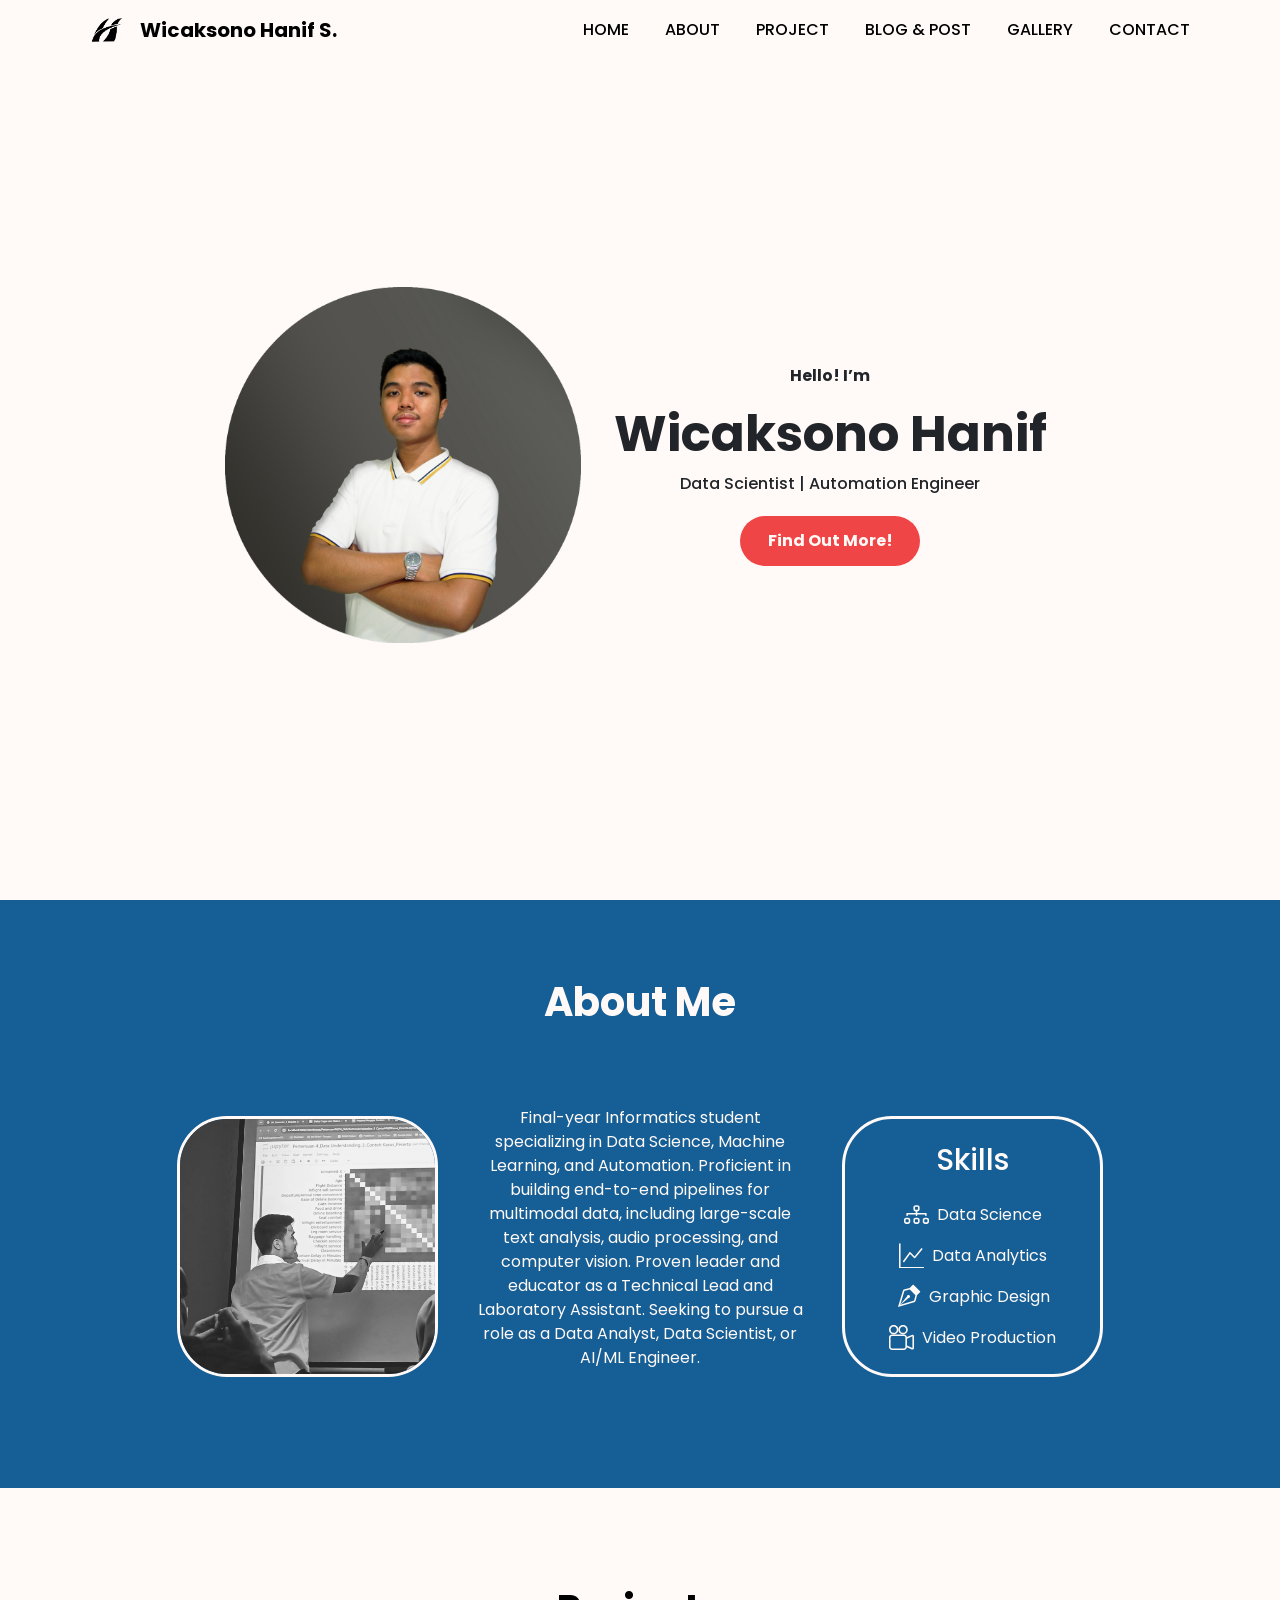
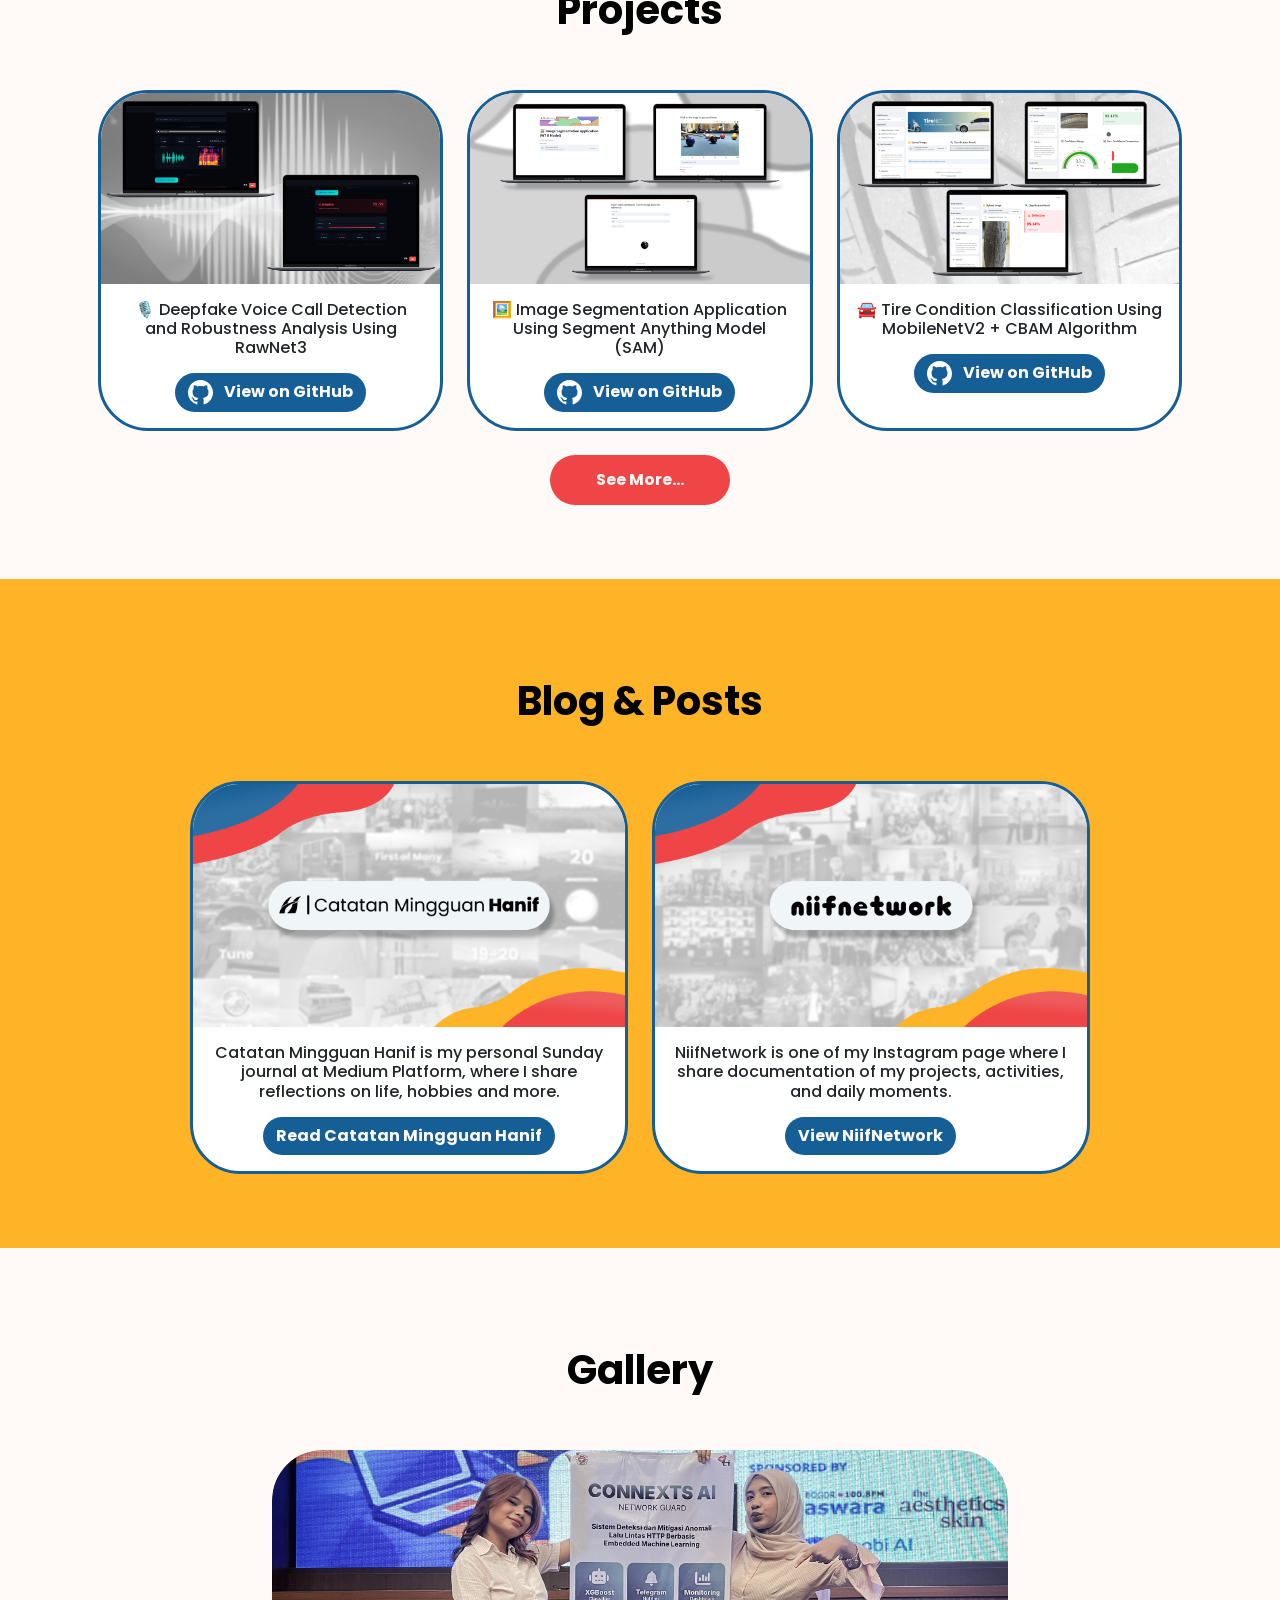
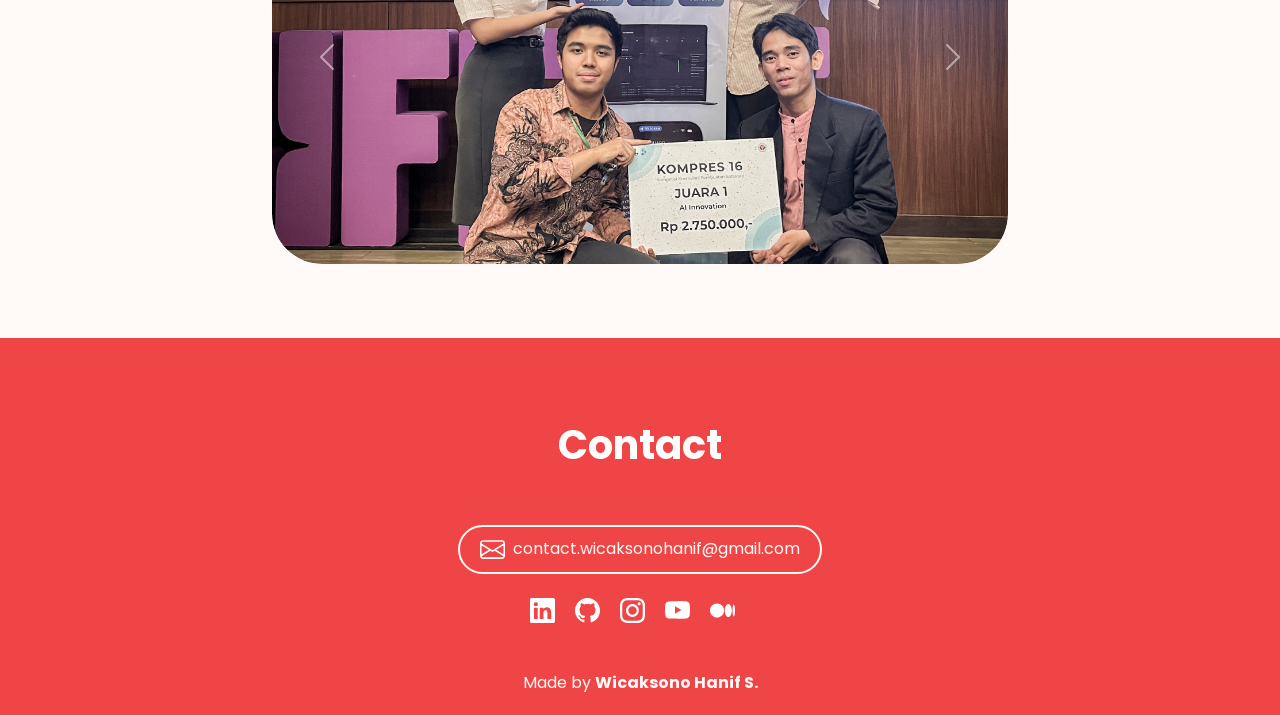
<file: index.html>
<!DOCTYPE html>
<html lang="en">
<head>
    <meta charset="UTF-8" />
    <meta name="viewport" content="width=device-width, initial-scale=1.0" />
    <title>Wicaksono Hanif S. | Hub</title>
    <link rel="icon" type="image/png" href="assets/icons/tab_logo.png">
    <!-- Bootstrap -->
    <link href="https://cdn.jsdelivr.net/npm/bootstrap@5.3.3/dist/css/bootstrap.min.css" rel="stylesheet">
    <!-- Icon from Bootstrap Icons: https://icons.getbootstrap.com/ -->
    <!-- Google Fonts -->
    <link href="https://fonts.googleapis.com/css2?family=Poppins:wght@400;500;700&display=swap" rel="stylesheet">
    <!-- CSS -->
    <link rel="stylesheet" href="style.css">
</head>

<body>
    <!-- Navbar -->
    <nav class="navbar navbar-expand-lg navbar-light custom-navbar fixed-top">
        <div class="container">
            <a class="navbar-brand d-flex align-items-center" href="#home">
                <img src="assets/icons/logo_dark.png" alt="Logo" width="50" height="50" class="me-2 brand-logo">
                <span class="brand-name">Wicaksono Hanif S.</span>
            </a>
            <button class="navbar-toggler" type="button" data-bs-toggle="collapse" data-bs-target="#navbarNav">
                <span class="navbar-toggler-icon"></span>
            </button>
            <div class="collapse navbar-collapse justify-content-end" id="navbarNav">
                <ul class="navbar-nav">
                    <li class="nav-item"><a class="nav-link" href="#home">HOME</a></li>
                    <li class="nav-item"><a class="nav-link" href="#about">ABOUT</a></li>
                    <li class="nav-item"><a class="nav-link" href="#project">PROJECT</a></li>
                    <li class="nav-item"><a class="nav-link" href="#blog">BLOG & POST</a></li>
                    <li class="nav-item"><a class="nav-link" href="#gallery">GALLERY</a></li>
                    <li class="nav-item"><a class="nav-link" href="#contact">CONTACT</a></li>
                </ul>
            </div>
        </div>
    </nav>

    <!-- Home / Jumbotron -->
    <section id="home" class="d-flex align-items-center justify-content-center vh-100 home-section">
        <div class="container">
            <div class="row align-items-center justify-content-center">
                <!-- Left Div -->
                <div class="col-lg-4 col-md-12 text-center mb-4 mb-lg-0 home-left">
                    <img src="assets/profile_img/profile_pict.png" alt="Profile Picture" class="img-fluid profile-img">
                </div>
                <!-- Right Div -->
                <div class="col-lg-5 col-md-12 text-center home-text">
                    <p class="intro-text">Hello! I’m</p>
                    <h1 class="main-heading">Wicaksono Hanif</h1>
                    <p class="sub-text">Data Scientist | Automation Engineer</p>
                    <button class="btn custom-btn" onclick="location.href='#about'">Find Out More!</button>
                </div>
            </div>
        </div>
    </section>

    <!-- About -->
    <section id="about" class="about-section">
        <div class="container">
            <!-- Title -->
            <div class="row text-center my-5">
                <h1 class="about-title">About Me</h1>
            </div>
            <!-- Content -->
            <div class="row justify-content-center align-items-center mb-5"> 
                <!-- Left Div -->
                <div class="col-lg-3 col-md-6 col-12 d-flex justify-content-center mb-4 mb-lg-0">
                    <div class="about-box">
                        <img src="assets/profile_img/about_pict.png" alt="About Picture" class="img-fluid about-img">
                    </div>
                </div>
                <!-- Mid Div -->
                <div class="col-lg-4 col-md-6 col-12 text-center mb-4 mb-lg-0 d-flex align-items-center justify-content-center p-4">
                    <p class="about-text">
                        Final-year Informatics student specializing in Data Science, Machine Learning, and Automation. Proficient in building end-to-end pipelines for multimodal data, including large-scale text analysis, audio processing, and computer vision. Proven leader and educator as a Technical Lead and Laboratory Assistant. Seeking to pursue a role as a Data Analyst, Data Scientist, or AI/ML Engineer.
                    </p>
                </div>
                <!-- Right Div -->
                <div class="col-lg-3 col-md-6 col-12 d-flex justify-content-center">
                    <div class="about-box p-3 d-flex flex-column justify-content-center">
                        <h1 class="skills-title">Skills</h1>
                        <div class="skill-item d-flex align-items-center mt-3">
                            <img src="assets/icons/diagram_3.svg" class="skill-icon me-2" alt="Data Science">
                            <span>Data Science</span>
                        </div>
                        <div class="skill-item d-flex align-items-center mt-3">
                            <img src="assets/icons/graph_up.svg" class="skill-icon me-2" alt="Data Analytics">
                            <span>Data Analytics</span>
                        </div>
                        <div class="skill-item d-flex align-items-center mt-3">
                            <img src="assets/icons/vector_pen.svg" class="skill-icon me-2" alt="Graphic Design">
                            <span>Graphic Design</span>
                        </div>
                        <div class="skill-item d-flex align-items-center mt-3">
                            <img src="assets/icons/camera_reels.svg" class="skill-icon me-2" alt="Video Production">
                            <span>Video Production</span>
                        </div>
                    </div>
                </div>
            </div>
        </div>
    </section>

    <!-- Projects -->
    <section id="project" class="project-section">
        <div class="container">
            <!-- Title -->
            <div class="row text-center my-5">
                <h1 class="section-title">Projects</h1>
            </div>
            <!-- Content -->
            <div class="row g-4 px-3">
                <!-- Left Project -->
                <div class="col-lg-4 col-md-6 col-12">
                    <div class="card project-card h-100">
                        <img src="assets/project_thumbnail/deepfake_classification_thumbnail.png" class="card-img-top" alt="Project 1">
                        <div class="card-body text-center">
                            <h5 class="card-title mb-3">🎙️ Deepfake Voice Call Detection and Robustness Analysis Using RawNet3</h5>
                            <button class="btn github-btn" onclick="window.open('https://github.com/wicaksonohanif/rawnet3_VoIP_deepfake_detection', '_blank')">
                                <img src="assets/icons/github.svg" class="github-icon me-2"> View on GitHub
                            </button>
                        </div>
                    </div>
                </div>
                <!-- Mid Project -->
                <div class="col-lg-4 col-md-6 col-12">
                    <div class="card project-card h-100">
                        <img src="assets/project_thumbnail/img_seg_thumbnail.png" class="card-img-top" alt="Project 2">
                        <div class="card-body text-center">
                            <h5 class="card-title mb-3">🖼️ Image Segmentation Application Using Segment Anything Model (SAM)</h5>
                            <button class="btn github-btn" onclick="window.open('https://github.com/wicaksonohanif/image_segmentation_project', '_blank')">
                                <img src="assets/icons/github.svg" class="github-icon me-2"> View on GitHub
                            </button>
                        </div>
                    </div>
                </div>
                <!-- Right Project -->
                <div class="col-lg-4 col-md-6 col-12">
                    <div class="card project-card h-100">
                        <img src="assets/project_thumbnail/tire_class_thumbnail.png" class="card-img-top" alt="Project 3">
                        <div class="card-body text-center">
                            <h5 class="card-title mb-3">🚘 Tire Condition Classification Using MobileNetV2 + CBAM Algorithm</h5>
                            <button class="btn github-btn" onclick="window.open('https://github.com/wicaksonohanif/tireNET_tire_condition_classification', '_blank')">
                                <img src="assets/icons/github.svg" class="github-icon me-2"> View on GitHub
                            </button>
                        </div>
                    </div>
                </div>
            </div>
            <!-- See More -->
            <div class="text-center my-4">
                <button class="btn see-more-btn" onclick="location.href='project.html'">See More...</button>
            </div>
        </div>
    </section>

    <!-- Blog Section -->
    <section id="blog" class="blog-section">
        <div class="container">
            <!-- Title -->
            <div class="row text-center my-5">
                <h1 class="section-title">Blog & Posts</h1>
            </div>
            <!-- Content -->
            <div class="row g-4 px-3 mb-4 justify-content-center align-items-center">
                <!-- CMH -->
                <div class="col-lg-5 col-12 justify-content-center">
                    <div class="card blog-card h-100">
                        <img src="assets/blogpost_thumbnail/cmh_thumbnail.png" class="card-img-top" alt="CMH Thumbnail">
                        <div class="card-body text-center">
                            <h5 class="card-title mb-3">Catatan Mingguan Hanif is my personal Sunday journal at Medium Platform, where I share reflections on life, hobbies and more.</h5>
                            <button class="btn blog-btn" onclick="window.open('https://medium.com/@wicaksonohanif_', '_blank')">Read Catatan Mingguan Hanif</button>
                        </div>
                    </div>
                </div>
                <!-- NiifNetwork -->
                <div class="col-lg-5 col-12 justify-content-center">
                    <div class="card blog-card h-100">
                        <img src="assets/blogpost_thumbnail/niifnetwork_thumbnail.png" class="card-img-top" alt="NiifNetwork Thumbnail">
                        <div class="card-body text-center">
                            <h5 class="card-title mb-3">NiifNetwork is one of my Instagram page where I share documentation of my projects, activities, and daily moments.</h5>
                            <button class="btn blog-btn" onclick="window.open('https://www.instagram.com/niifnetwork_/', '_blank')">View NiifNetwork</button>
                        </div>
                    </div>
                </div>
            </div>
        </div>
    </section>

    <!-- Gallery Section -->
    <section id="gallery" class="gallery-section">
        <div class="container">
            <!-- Title -->
            <div class="row text-center my-5">
                <h1 class="section-title">Gallery</h1>
            </div>
            <!-- Carousel -->
            <div class="row justify-content-center mb-4">
                <div class="col-lg-8 col-12">
                    <div id="galleryCarousel" class="carousel slide" data-bs-ride="carousel" data-bs-interval="2000">
                        <div class="carousel-inner ratio ratio-16x9" id="carouselImages">
                            <!-- Images will be loaded here by script.js -->
                        </div>
                        <button class="carousel-control-prev" type="button" data-bs-target="#galleryCarousel" data-bs-slide="prev">
                            <span class="carousel-control-prev-icon"></span>
                        </button>
                        <button class="carousel-control-next" type="button" data-bs-target="#galleryCarousel" data-bs-slide="next">
                            <span class="carousel-control-next-icon"></span>
                        </button>
                    </div>
                </div>
            </div>
        </div>
    </section>

    <!-- Contact Section -->
    <section id="contact" class="contact-section">
        <div class="container text-center">
            <!-- Title -->
            <div class="row my-5">
                <h1 class="section-title text-white">Contact</h1>
            </div>
            <!-- Email -->
            <div class="email-box mx-auto mb-4">
                <img src="assets/icons/envelope.svg" class="me-2" width="25" height="25" alt="Email">
                <span>contact.wicaksonohanif@gmail.com</span>
            </div>
            <!-- Socmed -->
            <div class="social-icons mb-4">
                <a href="https://www.linkedin.com/in/wicaksonohanif"><img src="assets/icons/linkedin.svg" class="me-3" width="25"></a>
                <a href="https://github.com/wicaksonohanif"><img src="assets/icons/github.svg" class="me-3" width="25"></a>
                <a href="https://www.instagram.com/wicaksonohanif_/"><img src="assets/icons/instagram.svg" class="me-3" width="25"></a>
                <a href="https://www.youtube.com/@wicaksonohanif"><img src="assets/icons/youtube.svg" class="me-3" width="25"></a>
                <a href="https://medium.com/@wicaksonohanif_"><img src="assets/icons/medium.svg" class="me-3" width="25"></a>
            </div>
            <!-- Footer -->
            <footer class="mt-5">
                Made by <span class="fw-bold">Wicaksono Hanif S.</span>
            </footer>
        </div>
    </section>

    <!-- Bootstrap JS -->
    <script src="https://cdn.jsdelivr.net/npm/bootstrap@5.3.3/dist/js/bootstrap.bundle.min.js"></script>

    <!-- Custom JS -->
    <script src="script.js"></script>
</body>
</html>
</file>
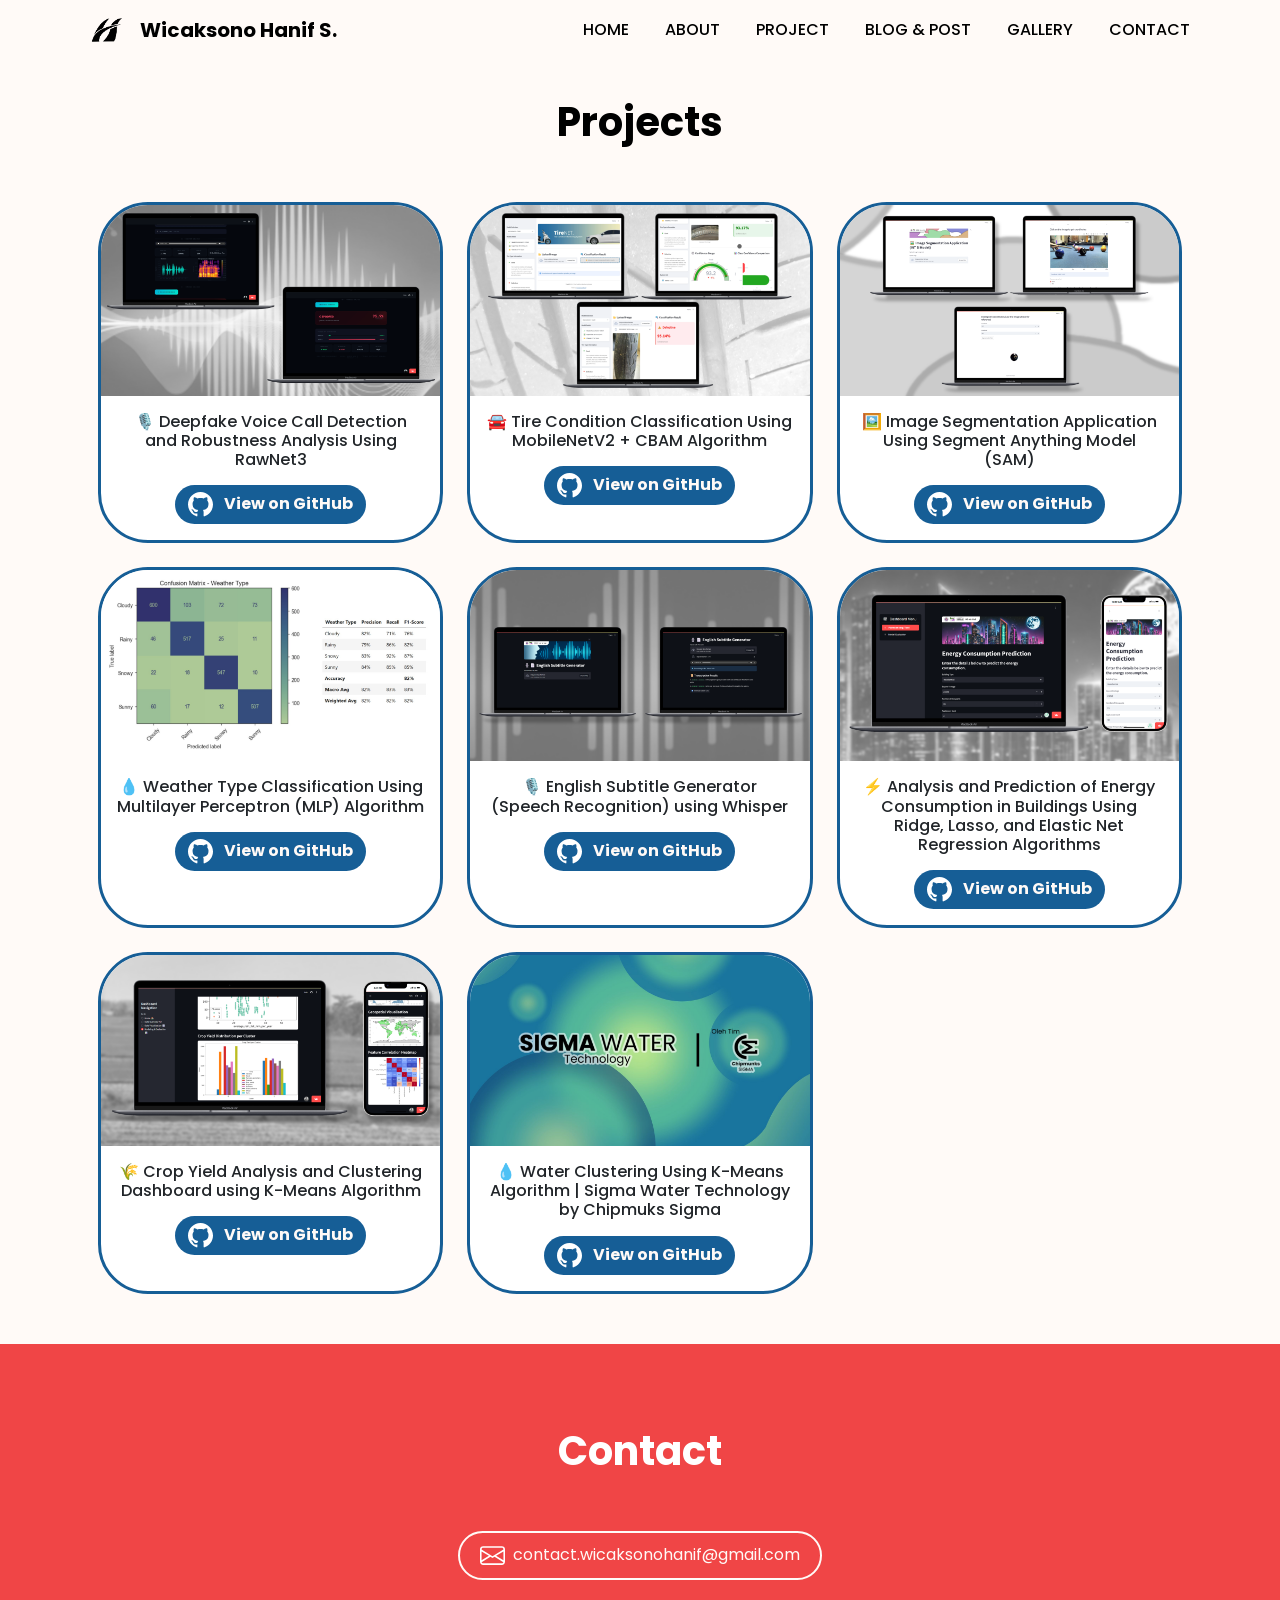
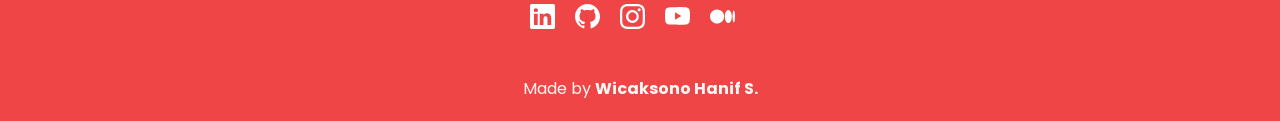
<file: project.html>
<!DOCTYPE html>
<html lang="en">
<head>
    <meta charset="UTF-8" />
    <meta name="viewport" content="width=device-width, initial-scale=1.0" />
    <title>Wicaksono Hanif S. | Hub</title>
    <link rel="icon" type="image/png" href="assets/icons/tab_logo.png">
    <!-- Bootstrap -->
    <link href="https://cdn.jsdelivr.net/npm/bootstrap@5.3.3/dist/css/bootstrap.min.css" rel="stylesheet">
    <!-- Icon from Bootstrap Icons: https://icons.getbootstrap.com/ -->
    <!-- Google Fonts -->
    <link href="https://fonts.googleapis.com/css2?family=Poppins:wght@400;500;700&display=swap" rel="stylesheet">
    <!-- CSS -->
    <link rel="stylesheet" href="style.css">
</head>

<body>
    <!-- Navbar -->
    <nav class="navbar navbar-expand-lg navbar-light custom-navbar fixed-top">
        <div class="container">
            <a class="navbar-brand d-flex align-items-center" href="index.html#home">
                <img src="assets/icons/logo_dark.png" alt="Logo" width="50" height="50" class="me-2 brand-logo">
                <span class="brand-name">Wicaksono Hanif S.</span>
            </a>
            <button class="navbar-toggler" type="button" data-bs-toggle="collapse" data-bs-target="#navbarNav">
                <span class="navbar-toggler-icon"></span>
            </button>
            <div class="collapse navbar-collapse justify-content-end" id="navbarNav">
                <ul class="navbar-nav">
                    <li class="nav-item"><a class="nav-link" href="index.html#home">HOME</a></li>
                    <li class="nav-item"><a class="nav-link" href="index.html#about">ABOUT</a></li>
                    <li class="nav-item"><a class="nav-link" href="index.html#project">PROJECT</a></li>
                    <li class="nav-item"><a class="nav-link" href="index.html#blog">BLOG & POST</a></li>
                    <li class="nav-item"><a class="nav-link" href="index.html#gallery">GALLERY</a></li>
                    <li class="nav-item"><a class="nav-link" href="#contact">CONTACT</a></li>
                </ul>
            </div>
        </div>
    </nav>

    <!-- Projects -->
    <section id="project" class="project-section">
        <div class="container">
            <!-- Title -->
            <div class="row text-center my-5">
                <h1 class="section-title">Projects</h1>
            </div>
            <!-- Content -->
            <div class="row g-4 px-3" id="project-container">
            <!-- Project cards will be loaded here -->
            </div>
        </div>
    </section>

    <!-- Contact Section -->
    <section id="contact" class="contact-section">
        <div class="container text-center">
            <!-- Title -->
            <div class="row my-5">
                <h1 class="section-title text-white">Contact</h1>
            </div>
            <!-- Email -->
            <div class="email-box mx-auto mb-4">
                <img src="assets/icons/envelope.svg" class="me-2" width="25" height="25" alt="Email">
                <span>contact.wicaksonohanif@gmail.com</span>
            </div>
            <!-- Socmed -->
            <div class="social-icons mb-4">
                <a href="https://www.linkedin.com/in/wicaksono-hanif-supriyanto-8959332a4"><img src="assets/icons/linkedin.svg" class="me-3" width="25"></a>
                <a href="https://github.com/wicaksonohanif"><img src="assets/icons/github.svg" class="me-3" width="25"></a>
                <a href="https://www.instagram.com/wicaksonohanif_/"><img src="assets/icons/instagram.svg" class="me-3" width="25"></a>
                <a href="https://www.youtube.com/@wicaksonohanif"><img src="assets/icons/youtube.svg" class="me-3" width="25"></a>
                <a href="https://medium.com/@wicaksonohanif_"><img src="assets/icons/medium.svg" class="me-3" width="25"></a>
            </div>
            <!-- Footer -->
            <footer class="mt-5">
                Made by <span class="fw-bold">Wicaksono Hanif S.</span>
            </footer>
        </div>
    </section>

    <!-- Bootstrap JS -->
    <script src="https://cdn.jsdelivr.net/npm/bootstrap@5.3.3/dist/js/bootstrap.bundle.min.js"></script>

    <!-- Custom JS -->
    <script src="script.js"></script>
</body>
</html>
</file>
<file: style.css>
/* Body */
body {
    font-family: 'Poppins', sans-serif;
    background-color: #FFFAF7;
    margin: 0;
    padding: 0;
}

/* Section */
.section-title {
    font-family: 'Poppins', sans-serif;
    font-weight: 700;
    font-size: 40px;
    color: #000;
}

/* Navbar */
.custom-navbar {
    background-color: rgba(255, 250, 247, 0.85);
    padding: 0 0 0 0;
    z-index: 1030;
}
.brand-name {
    font-size: 20px;
    font-weight: 700;
}
.nav-link {
    font-size: 16px;
    font-weight: 500;
    margin-left: 20px;
    color: #000 !important;
}
.nav-link:hover {
    color: #F04546 !important;
}
.brand-logo {
    width: 50px;
    height: 50px;
}

/* Home / Jumbotron */
.home-section {
    min-height: 100vh;
    padding-top: 30px; 
    box-sizing: border-box;
}
.intro-text {
    font-size: 16px;
    font-weight: 700;
}
.main-heading {
    font-size: 50px;
    font-weight: 700;
}
.sub-text {
    font-size: 16px;
    font-weight: 500;
    margin-bottom: 20px;
}
.custom-btn {
    width: 180px;
    height: 50px;
    background-color: #F04546;
    border: none;
    border-radius: 50px;
    color: #FFFAF7;
    font-size: 16px;
    font-weight: 700;
    transition: 0.3s ease;
}
.custom-btn:hover {
    background-color: #165E96;
    color: #FFFAF7;
}

/* About */
.about-section {
    background-color: #165E96;
    padding: 30px 0;
}
.about-title {
    font-family: 'Poppins', sans-serif;
    font-weight: 700;
    font-size: 40px;
    color: #FFFAF7;
}
.about-box {
    border: 3px solid #FFFAF7;
    display: flex;
    justify-content: center;
    align-items: center;
    width: 100%;
    aspect-ratio: 1/1;
    overflow: hidden;
    border-radius: 50px;
}
.about-img {
    width: 100%;
    height: 100%;
    object-fit: cover;
}
.about-text {
    font-family: 'Poppins', sans-serif;
    font-weight: 400;
    font-size: 16px;
    color: #FFFAF7;
    text-align: center;
}
.skills-title {
    font-family: 'Poppins', sans-serif;
    font-weight: 500;
    font-size: 30px;
    color: #FFFAF7;
    text-align: center;
}
.skill-item {
    font-family: 'Poppins', sans-serif;
    font-weight: 400;
    font-size: 16px;
    color: #FFFAF7;
}
.skill-icon {
    width: 25px;
    height: 25px;
}

/* Projects */
.project-section {
    background-color: #FFFAF7;
    padding: 50px 0;
}
.project-card {
    border: 3px solid #165E96;
    border-radius: 50px;
    overflow: hidden;
}
.project-card .card-title {
    font-size: 16px;
    font-weight: 500;
    font-family: 'Poppins', sans-serif;
}
.github-btn {
    background-color: #165E96;
    border-radius: 50px;
    color: #FFFAF7;
    font-weight: 700;
    font-size: 16px;
}
.github-btn:hover {
    background-color: #F04546;
    color: #FFFAF7;
}
.github-icon {
    width: 25px;
    height: 25px;
}
.see-more-btn {
    background-color: #F04546;
    border-radius: 50px;
    color: #FFFAF7;
    font-weight: 700;
    font-size: 16px;
    border: none;
    width: 180px;
    height: 50px;
    transition: 0.3s ease;
}
.see-more-btn:hover {
    background-color: #165E96;
    color: #fff;
}

/* blog */
.blog-section {
    background-color: #FFB428;
    padding: 50px 0;
}
.blog-card {
    border: 3px solid #165E96;
    border-radius: 50px;
    overflow: hidden;
}
.blog-card .card-title {
    font-size: 16px;
    font-weight: 500;
    font-family: 'Poppins', sans-serif;
}
.blog-btn {
    background-color: #165E96;
    border-radius: 50px;
    color: #FFFAF7;
    font-weight: 700;
    font-size: 16px;
}
.blog-btn:hover {
    background-color: #F04546;
    color: #FFFAF7;
}

/* Gallery */
.gallery-section {
    background-color: #FFFAF7;
    padding: 50px 0;
}
.carousel-inner {
    border-radius: 50px;
}
.carousel-inner img {
    border-radius: 50px;
    object-fit: cover;
}

/* Contact */
.contact-section {
    background-color: #F04546;
    padding: 35px 0 20px 0;
    color: #FFFAF7;
}
.email-box {
    display: inline-flex;
    align-items: center;
    padding: 10px 20px;
    border: 2px solid #FFFAF7;
    border-radius: 50px;
    font-family: 'Poppins', sans-serif;
    font-size: 16px;
}
.social-icons img {
    transition: transform 0.3s;
}
.social-icons img:hover {
    transform: scale(1.8);
}
footer {
    font-family: 'Poppins', sans-serif;
    font-size: 16px;
    margin-top: 20px;
}

/* Responsive Design */
@media screen and (max-width: 1400px) {
    /* Home / Jumbotron */
    .home-section {
        min-height: 100vh;
        padding-top: 30px;
    }
}

@media screen and (max-width: 1200px) {
    /* Home / Jumbotron */
    .home-section {
        min-height: 100vh;
        padding-top: 30px;
    }
    .profile-img {
        width: 300px;
        height: auto;
    }

}

@media screen and (max-width: 600px) {
    /* Navbar */
    .brand-logo {
        width: 40px;
        height: 40px;
    }
    .brand-name {
        font-size: 16px;
    }

    /* Home / Jumbotron */
    .home-section {
        min-height: 100vh;
        padding-top: 30px;
    }
    .intro-text {
        font-size: 16px;
    }
    .main-heading {
        font-size: 35px;
    }
    .sub-text {
        font-size: 14px;
    }
    .custom-btn {
        width: 150px;
        height: 45px;
        font-size: 16px;
    }
    .profile-img {
        width: 300px;
        height: auto;
    }

    /* About */
    .about-box {
        width: 80%;
        margin: auto;
    }
    .about-text {
        font-size: 14px;
        padding: 10px;
    }

    /* Contact */
    .email-box {
    font-family: 'Poppins', sans-serif;
    font-size: 10px;
    }
    
}
</file>
